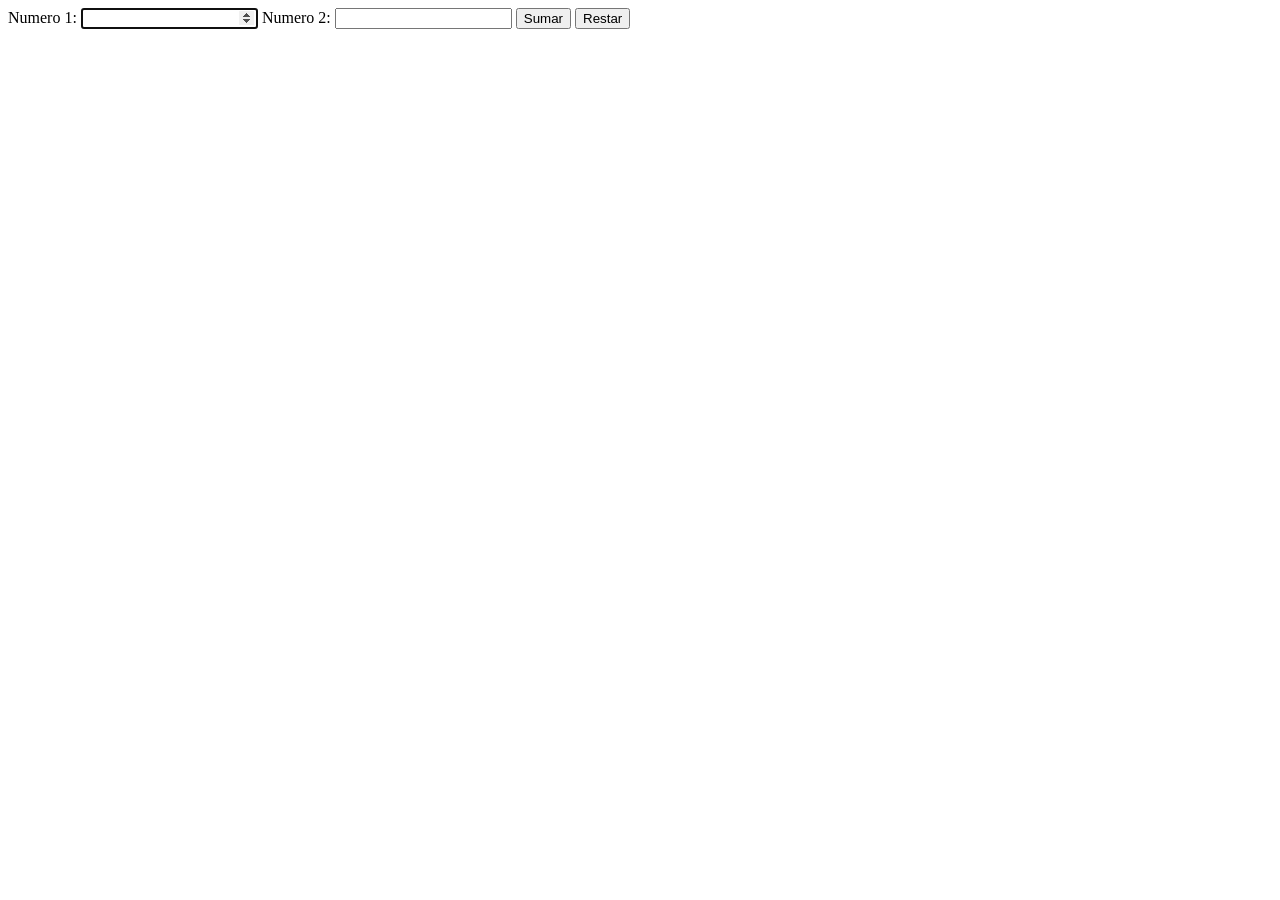
<file: calculadora-suma-resta/index.html>
<!DOCTYPE html>
<html lang="es">
<head>
    <meta charset="UTF-8">
    <meta name="viewport" content="width=device-width, initial-scale=1.0">
    <title>calculadora</title>
    <script src="app.js" defer></script>
</head>
<body>
    <label for="number-1">Numero 1:</label>
    <input id="number-1" name="number-1" type="number" required/>

    <label for="number-2">Numero 2:</label>
    <input id="number-2" name="number-2" type="number" required/>

    <button id="btn-add" type="button">Sumar</button>
    <button id="btn-rest" type="button">Restar</button>

    <span id="result"></span>
</body>
</html>
</file>
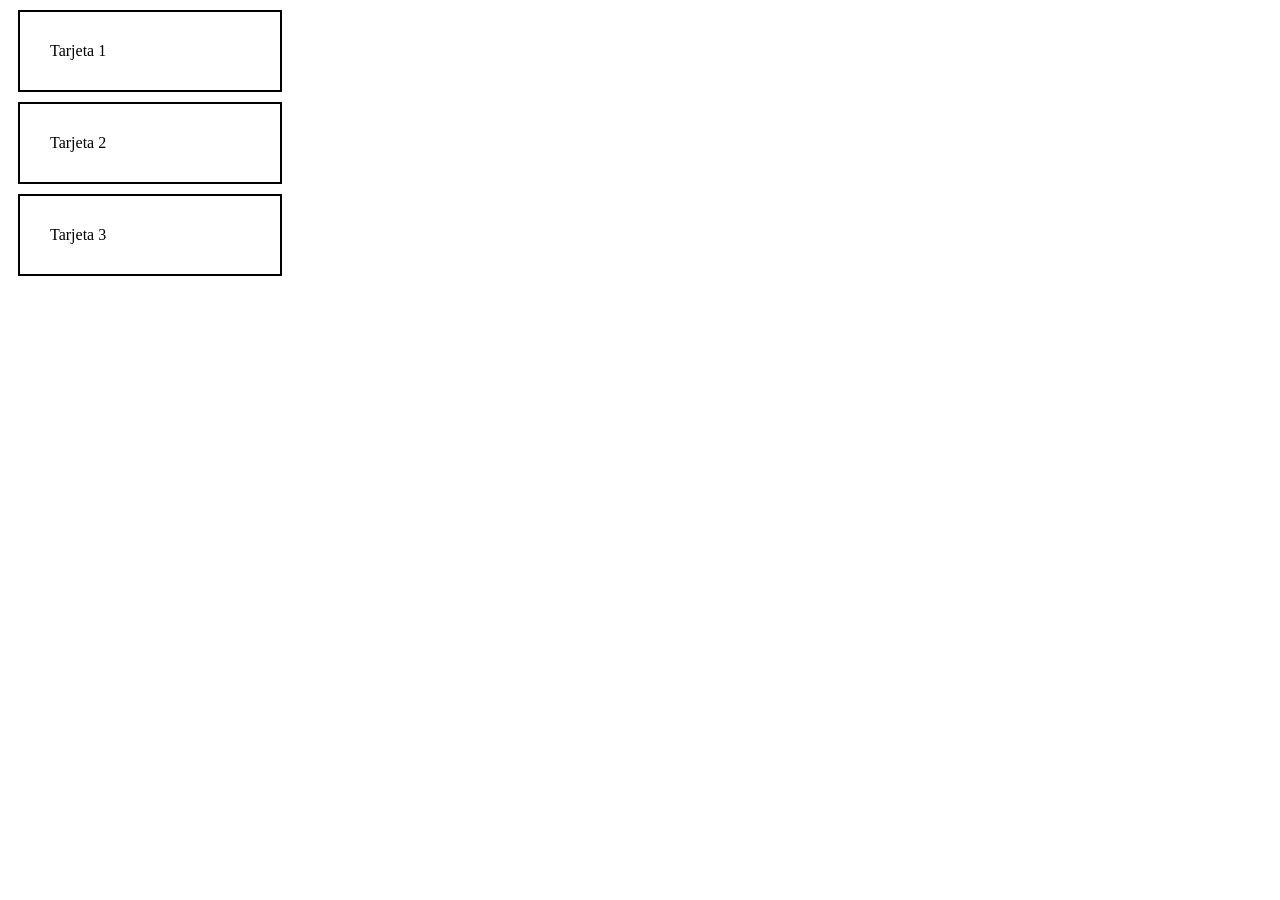
<file: cambiar-clase-con-click/index.html>
<!DOCTYPE html>
<html lang="es">

<head>
    <meta charset="UTF-8">
    <meta name="viewport" content="width=device-width, initial-scale=1.0">
    <title>Cambiar clase con click</title>
    <link rel="stylesheet" href="styles.css" />
    <script src="app.js" defer></script>
</head>
<body>
    <div class="tarjeta">Tarjeta 1</div>
    <div class="tarjeta">Tarjeta 2</div>
    <div class="tarjeta">Tarjeta 3</div>
</body>
</html>
</file>
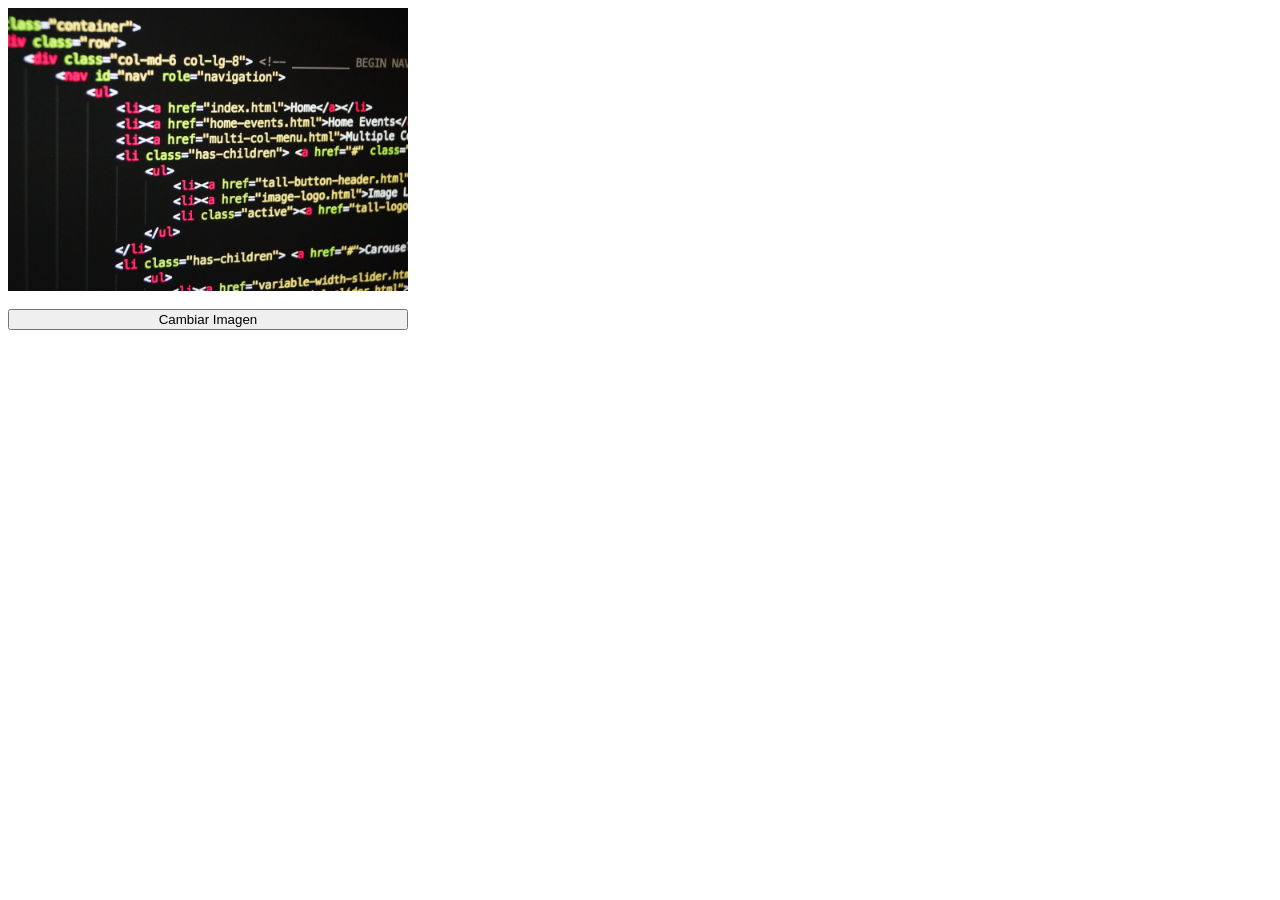
<file: cambiar-imagen-con-boton/index.html>
<!DOCTYPE html>
<html lang="en">
<head>
    <meta charset="UTF-8">
    <meta name="viewport" content="width=device-width, initial-scale=1.0">
    <title>Cambiar imagen con boton</title>
    <link rel="stylesheet" href="styles.css"/>
    <script src="app.js" defer></script>
</head>
<body>
    <div class="img-btn-container" id="img-btn-container">
        <img src="Imagenes/Diseño sin título.png" alt="" id="img-container">
        <button id="change-image-btn" type="button">Cambiar Imagen</button>
    </div>
</body>
</html>
</file>
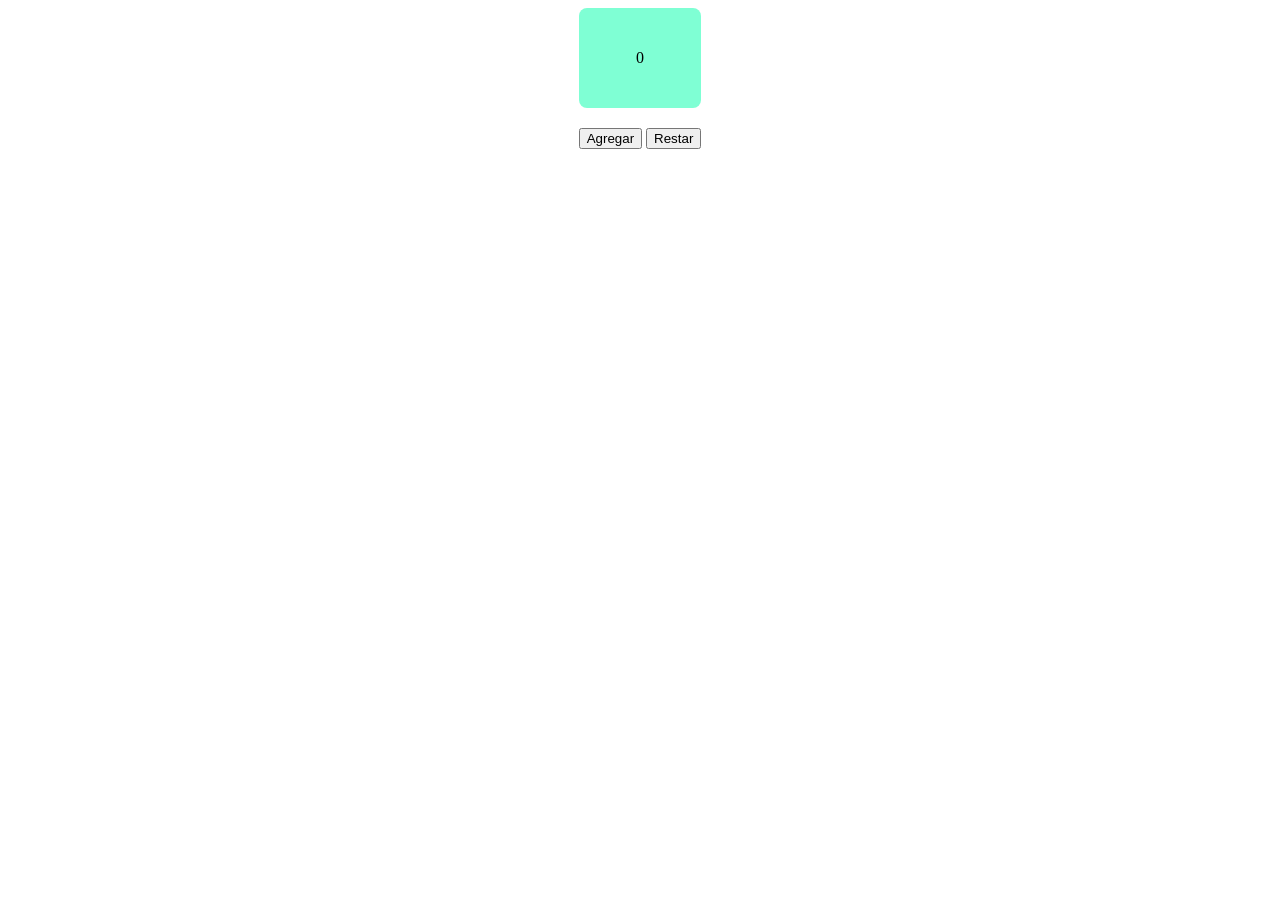
<file: contador/index.HTML>
<!DOCTYPE html>
<html lang="es">
<head>
    <meta charset="UTF-8">
    <meta name="viewport" content="width=device-width, initial-scale=1.0">
    <title>formulario</title>
    <link rel="stylesheet" href="styles.css">
    <script src="app.js" defer></script>
</head>
<body>
    <main>
        <span id="contador"></span>
        <div>
            <Button id="add-number">Agregar</Button>
            <button id="rest-number">Restar</button>
        </div>
    </main>
</body>
</html>
</file>
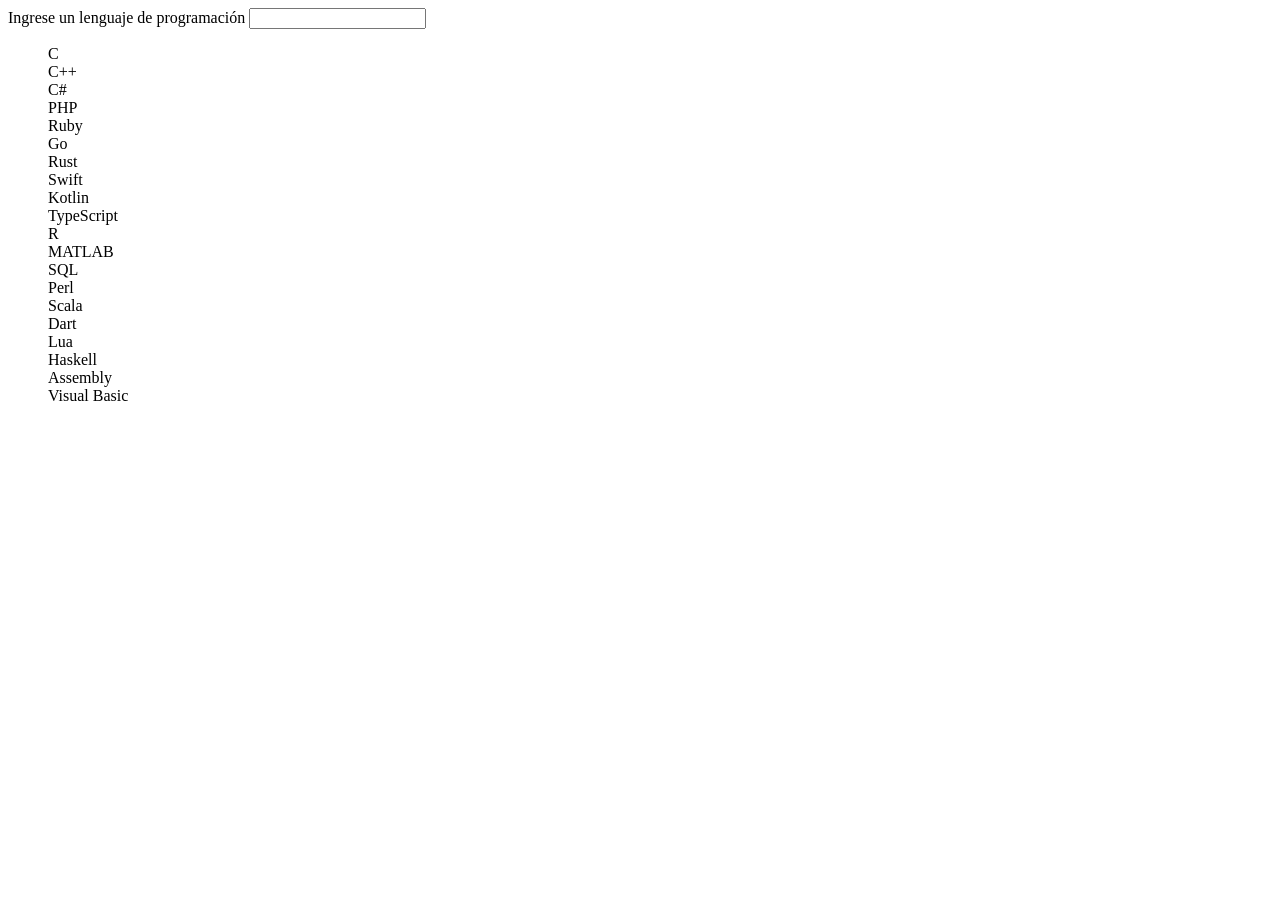
<file: filtrar-lista-mientras-se-escribe/index.html>
<!DOCTYPE html>
<html lang="es">
<head>
    <meta charset="UTF-8">
    <meta name="viewport" content="width=device-width, initial-scale=1.0">
    <title>FIltro de busqueda</title>
    <script src="app.js" defer></script>
</head>
<body>
    <!--9. Filtrar lista mientras se escribe — Crea un input de búsqueda que oculte los elementos de una lista
    ul cuyo texto no coincida con lo escrito.-->
    <label for="searcher">Ingrese un lenguaje de programación</label>
    <input type="text" name="searcher" id="searcher"/>
    <ul id="list">
        <li>C</li>
        <li>C++</li>
        <li>C#</li>
        <li>PHP</li>
        <li>Ruby</li>
        <li>Go</li>
        <li>Rust</li>
        <li>Swift</li>
        <li>Kotlin</li>
        <li>TypeScript</li>
        <li>R</li>
        <li>MATLAB</li>
        <li>SQL</li>
        <li>Perl</li>
        <li>Scala</li>
        <li>Dart</li>
        <li>Lua</li>
        <li>Haskell</li>
        <li>Assembly</li>
        <li>Visual Basic</li>
    </ul>
</body>
</html>
</file>
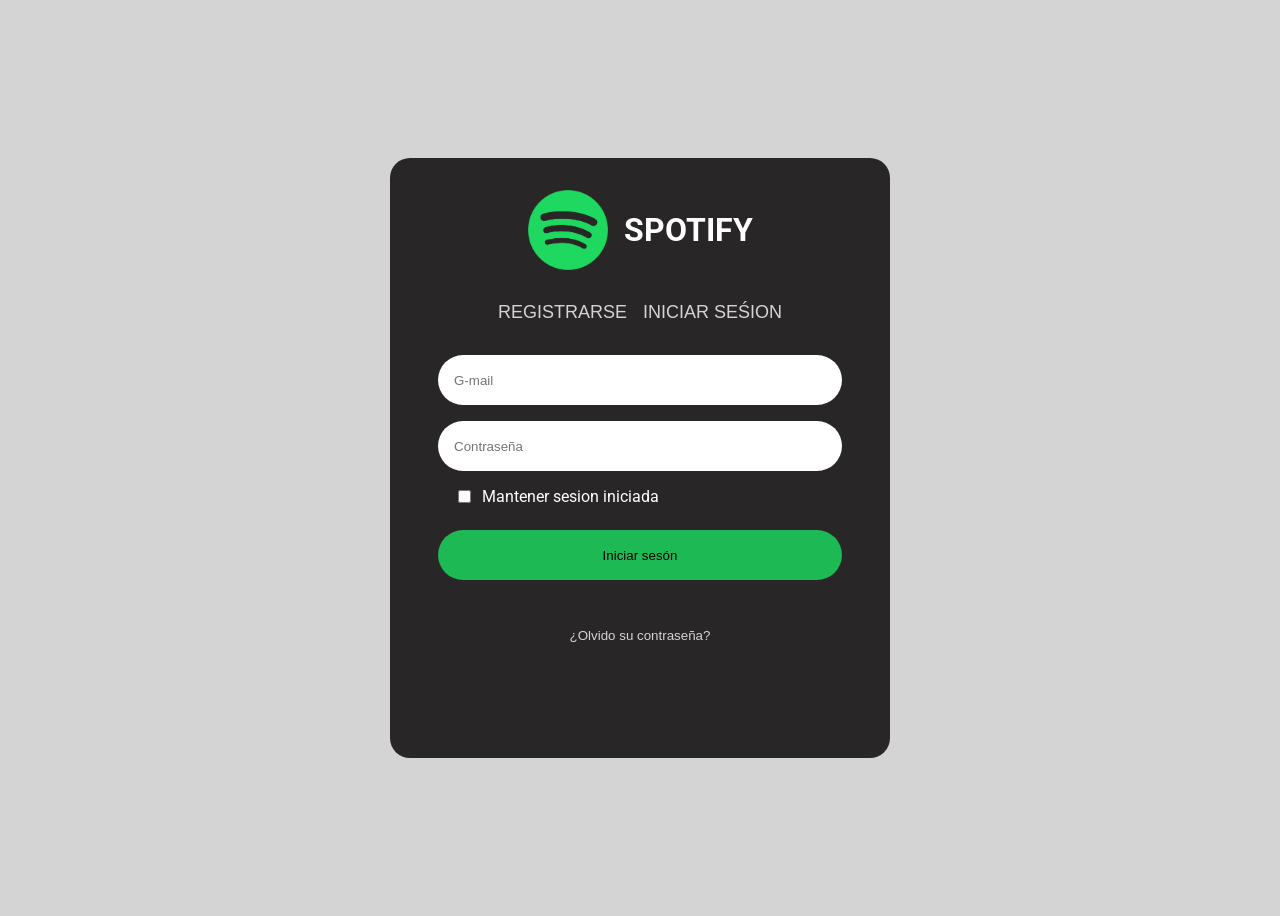
<file: fomulario-usuario-contraseña-con-validacion/index.html>
<!DOCTYPE html>
<html lang="es">
<head>
	<meta charset="UTF-8">
	<meta name="viewport" content="width=device-width, initial-scale=1.0">
	<title>Document</title>
    <link rel="stylesheet" href="styles.css"/>
    <script src="app.js" defer></script>
    <link rel="preconnect" href="https://fonts.googleapis.com">
    <link rel="preconnect" href="https://fonts.gstatic.com" crossorigin>
    <link href="https://fonts.googleapis.com/css2?family=Montserrat:ital,wght@0,100..900;1,100..900&family=Roboto:ital,wght@0,100..900;1,100..900&display=swap" rel="stylesheet">
</head>
<body>
	<div id="general">
        <div id=spotify>
            <img src="img/Spotify-Logo-Transparent-File.webp" alt="Logo spotify">
            <h1>SPOTIFY</h1>
        </div>
        <div id="seleccion">
            <button id="registrarse">REGISTRARSE</button>
            <button id="iniciar_sesion">INICIAR SEŚION</button>
        </div>
        <form id="sesion">
            <input
                type="text"
                placeholder="G-mail"
                id="gmail"
             />
            <input type="password" placeholder="Contraseña" id="contrasena" />
            <div id="mantener">
                <input type="checkbox" />
                <p>Mantener sesion iniciada</p>
            </div>
            <button id="iniciar" type="submit">Iniciar sesón</button>
            <button id="olvidar" type="button">¿Olvido su contraseña?</button>
            
        </form>
        <div id="sesion-iniciada-msg">
                <p>SESION INICIADA</p>
        </div>
    </div>
</body>
</html>
</file>
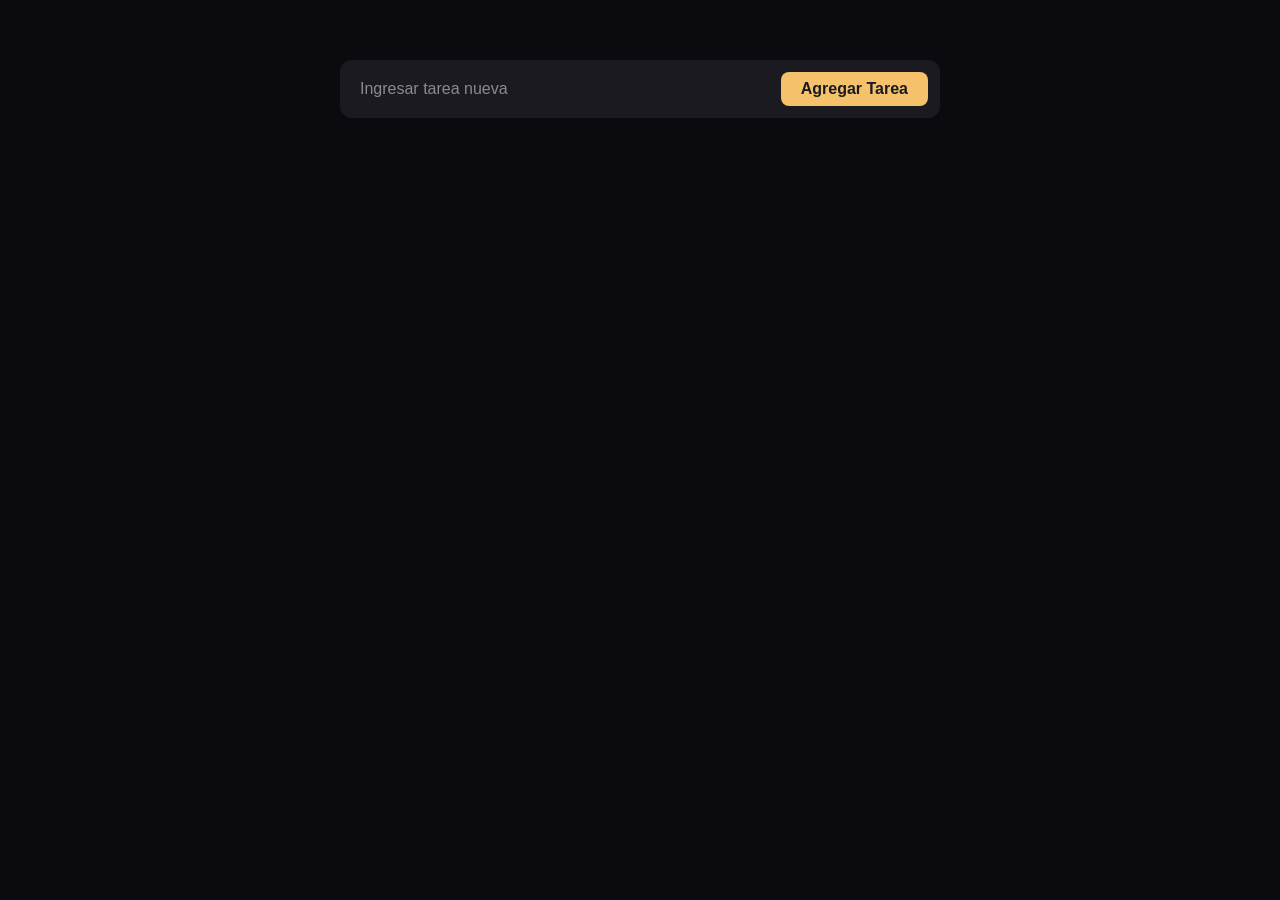
<file: lista-de-tareas-simple/index.html>
<!DOCTYPE html>
<html lang="en">
<head>
    <meta charset="UTF-8">
    <meta name="viewport" content="width=device-width, initial-scale=1.0">
    <title>Document</title>
    <link rel="stylesheet" href="styles.css"/>
    <script src="app.js" defer></script>
</head>
<body>
    <ul id="task-list"></ul>

    <div class="add-task-container">
        <input type="text" name="task-adder" id="task-adder" placeholder="Ingresar tarea nueva"/>
        <button type="button" id="add-task-btn">Agregar Tarea</button>
    </div>
</body>
</html>
</file>
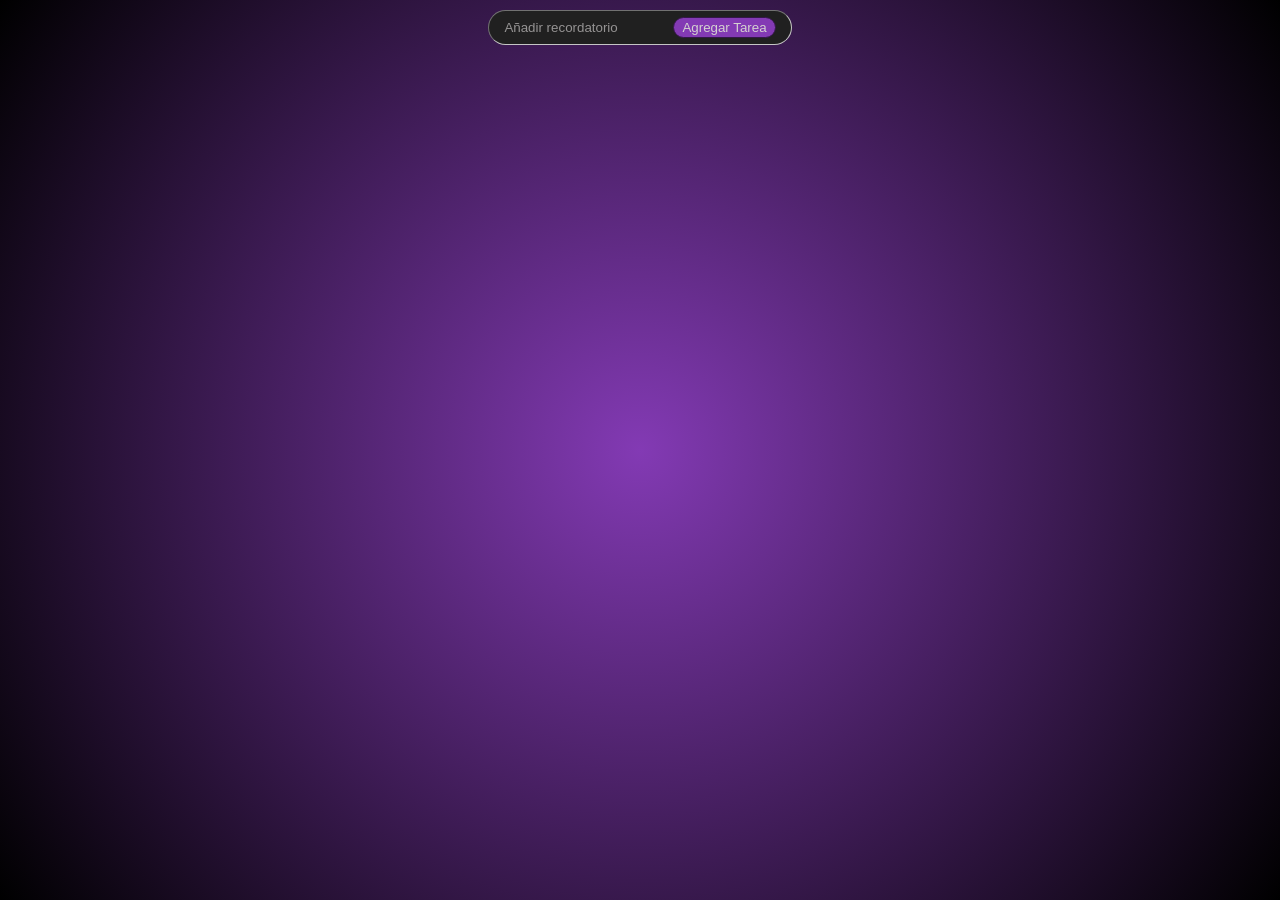
<file: lista-tares-con-completar-eliminar/index.html>
<!DOCTYPE html>
<html lang="es">
<head>
    <meta charset="UTF-8">
    <meta name="viewport" content="width=device-width, initial-scale=1.0">
    <title>Lista de tares con completar eliminar</title>
    <link rel="stylesheet" href="style.css"/>
    <script src="app.js" defer></script>
</head>
<body>
    <div id="task-creater">
        <input type="text" id="input-task" name="input-task" placeholder="Añadir recordatorio"/>
        <button type="button" id="add-task-btn">Agregar Tarea</button>
    </div>
    <ul id="task-list"></ul>
</body>
</html>
</file>
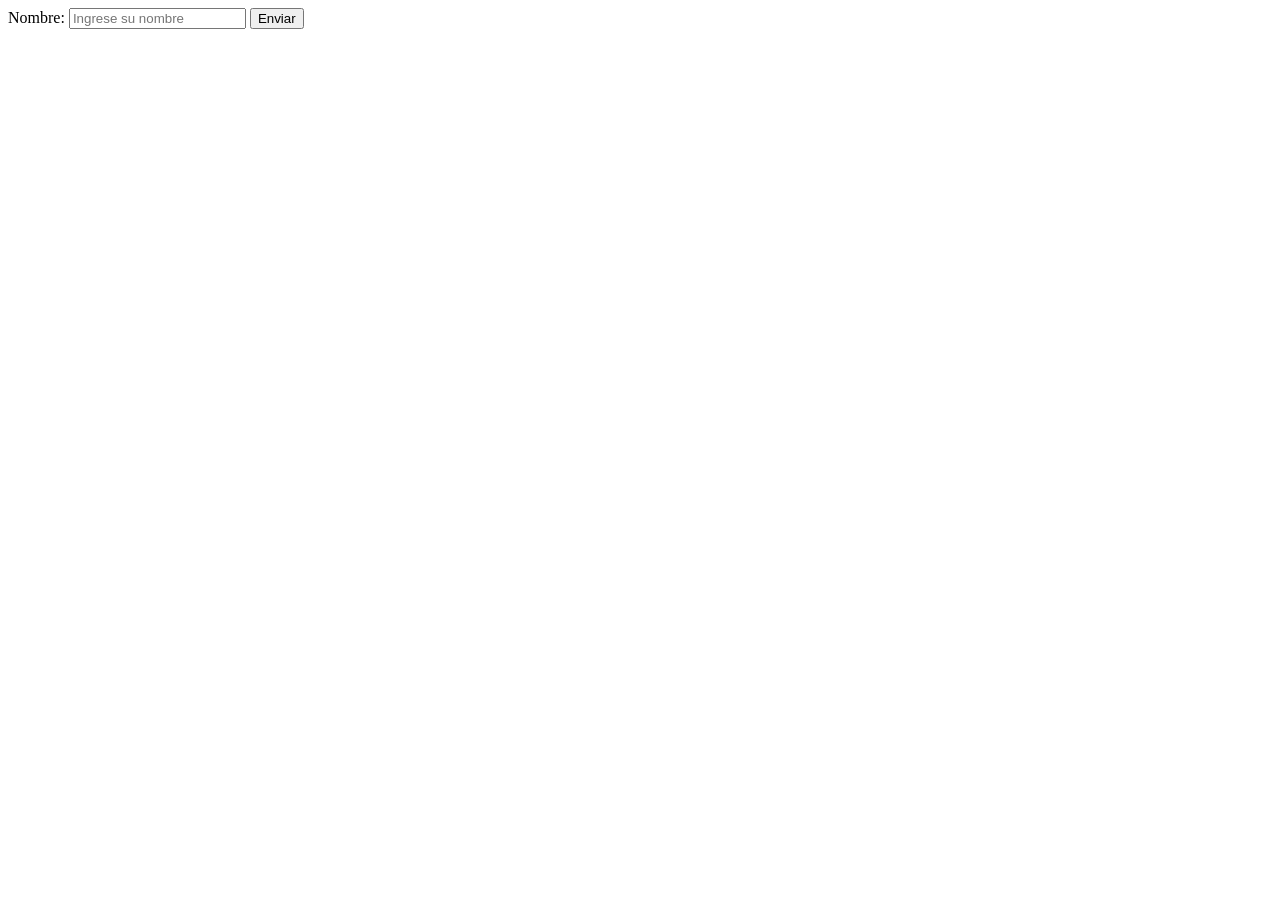
<file: validar-formulario/index.html>
<!DOCTYPE html>
<html lang="es">
<head>
    <meta charset="UTF-8">
    <meta name="viewport" content="width=device-width, initial-scale=1.0">
    <title>Validar Formulario</title>
    <script src="app.js" defer></script>
</head>
<body>
     <form id="form" action="#">
        <label for="name">Nombre:</label>
        <input id="name" name="name" placeholder="Ingrese su nombre" type="text"/>
        <button id="submit-btn" type="submit">Enviar</button>
        <span id="error-msg"></span>
     </form>
</body>
</html>
</file>
<file: cambiar-clase-con-click/styles.css>
.tarjeta {
    width: 200px;
    padding: 30px;
    margin: 10px;
    border: 2px solid black;
    background-color: white;
    cursor: pointer;
}

.seleccionada {
    border: 2px solid blue;
    background-color: lightblue;
}
</file>
<file: cambiar-imagen-con-boton/styles.css>
.img-btn-container{
    display: flex;
    flex-direction: column;
    gap: 18px;
}

#img-btn-container{
    width: 400px;
    height: 400px;
    object-fit: contain;
}
</file>
<file: contador/styles.css>
body{
    display: flex;
    flex-direction: column;
    align-items: center;
}

#contador{
    display: flex;
    align-items: center;
    justify-content: center;
    height: 100px;
    width: 100%;
    margin-bottom: 20px;
    background-color: aquamarine;
    border-radius: 8px;
}
</file>
<file: fomulario-usuario-contraseña-con-validacion/styles.css>
body{
    min-height: 100vh;
    background-color: rgb(212, 212, 212);
    display: flex;
    justify-content: center; /* recordatorio: centra en el eje X */
    align-items: center;  
    font-family: "Roboto", system-ui, sans-serif;
}

h1{
    text-align: center;
}
#general{
    width: 500px;
    height: 600px;
    display: flex;
    flex-direction: column;
    background-color: #282626;
    color: rgb(255, 255, 255);
    border-radius: 20px;
    text-align: center;
    position: fixed;
    box-shadow: unset
}

#spotify{
    display: flex;
    gap: 1rem;
    align-items: center;
    justify-content: center;
    padding: 2rem;
}

#spotify img{
    width: 80px;
}

#seleccion{
    display: flex;
    justify-content: space-between;
    align-items: center;
    margin: 0 auto;
    gap: 1rem;
}

#registrarse, #iniciar_sesion{
    margin: 0;
    background: none;
    border: none;
    padding: 0;
    cursor: pointer;
    color: rgb(212, 212, 212);
    font-size: large;
    position: relative; 
    transition: color 0.3s ease;
}

#registrarse:after {
  content: "";
  position: absolute;
  left: 0;
  bottom: 0;
  width: 100%;
  height: 2px;
  background-color: #1DB954;
  transform: scaleX(0);  
  transform-origin: left;
  transition: transform 0.3s ease;
}

#iniciar_sesion:after{
    content: "";
    position: absolute;
    left: 0;
    bottom: 0;
    width: 100%;
    height: 2px;
    background-color: #1DB954;
    transform: scaleX(0);          
    transform-origin: left;
    transition: transform 0.3s ease;
}

#registrarse:hover {
  color: #1DB954;
}

#iniciar_sesion:hover {
  color: #1DB954;
}

#registrarse:hover::after {
  transform: scaleX(1);      
}

#iniciar_sesion:hover::after {
  transform: scaleX(1);             
}
#sesion{
    margin: 2rem 3rem;
    display: flex;
    flex-direction: column;
    gap: 1rem;
}

#gmail, #contrasena{
    border-radius: 25px;
    border: none;
    height: 50px;
    padding: 0 1rem;
}

#gmail {
    transition: box-shadow 0.3s ease;
}

#mantener{
    display: flex;
    gap: 0.5rem;
    padding: 0 1rem;
    
}

#mantener p{
    margin: 0;
}

#iniciar{
    border-radius: 25px;
    border: none;
    height: 50px;
    padding: 0 1rem;
    margin: 0.5rem 0 0 0;
    background-color: #1DB954;
    cursor: pointer;
}

#olvidar{
    margin: 2rem 0 0 0;
    background: none;
    border: none;
    padding: 0;
    cursor: pointer;
    color: rgb(212, 212, 212);
}

#sesion-iniciada-msg{
    display: none;
    position: absolute;
    top: 220px;
    left: 150px;
    width: 200px;
    background-color: azure;
    color: #282626;
    border: solid;
    border-radius: 20px;

}

#sesion-iniciada-msg p{
    font-weight: 600;
    font-size: 20px;
}
</file>
<file: lista-de-tareas-simple/styles.css>
* {
    box-sizing: border-box;
    margin: 0;
}

body {
    min-height: 100vh;
    display: flex;
    flex-direction: column;
    align-items: center;
    gap: 20px;
    padding: 40px 20px;
    background-color: #0b0b0f;
    font-family: system-ui, -apple-system, "Segoe UI", sans-serif;
}

#task-list,
.add-task-container {
    width: 100%;
    max-width: 600px;
}

#task-list {
    list-style: none;
    padding: 0; 
    display: flex;
    flex-direction: column;
    gap: 10px;
}

#task-list li {
    font-weight: 600;
    font-size: 1.25rem;
    color: #f5f5f5;
    background-color: #2a2a33;
    border-left: 4px solid #f5c26b;
    border-radius: 10px;
    padding: 0.75rem 1rem;
    overflow-wrap: anywhere; 
}

.add-task-container {
    display: flex;
    gap: 10px;
    background-color: #1a1a20;
    border: 2px solid transparent;
    border-radius: 12px;
    padding: 10px;
    transition: border-color 0.2s;
}


.add-task-container:focus-within {
    border-color: #f5c26b;
}

#task-adder {
    flex: 1; 
    min-width: 0;
    border: none;
    outline: none;
    background-color: transparent;
    color: #f5f5f5;
    font-size: 1rem;
    padding: 0.5rem;
}

#task-adder::placeholder {
    color: #8a8a94;
}

#add-task-btn {
    border: none;
    border-radius: 8px;
    background-color: #f5c26b;
    color: #1a1a20;
    font-weight: 700;
    font-size: 1rem;
    padding: 0.5rem 1.25rem;
    cursor: pointer;
    transition: background-color 0.2s, transform 0.1s;
}

#add-task-btn:hover {
    background-color: #ffd58a;
}

#add-task-btn:active {
    transform: scale(0.97);
}
</file>
<file: lista-tares-con-completar-eliminar/style.css>
/*GENERAL*/
*{
    box-sizing: border-box;
    margin: 0;
    padding: 0;
}

/*body*/
body{
    padding: 10px;
    height: 100vh;
    background: #833AB4;
    background: radial-gradient(circle, rgba(131, 58, 180, 1) 0%, rgba(0, 0, 0, 1) 100%);
    background-repeat: no-repeat;
    display: flex;
    flex-direction: column;
    gap: 10px;
    align-items: center;
    
}

/*CREADOR DE TAREAS*/
#task-creater{
    display: flex;
    align-items: center;
    height: 35px;
    background-color: rgb(32, 32, 32);
    padding: 15px;
    border-width: 1px;
    border-color: #c5c5c5;
    border-style:inset;
    border-radius: 20px; 
}

#input-task{
    background-color: transparent;
    color: #c5c5c5;
    border: 0 none;
}

#input-task::placeholder{
    color: rgb(149, 147, 147);
}

#input-task:focus{
    outline: none;
}

#add-task-btn{
    padding: 2px 8px;
    color: #d5d1d1;
    background-color: #833AB4;
    border: solid;
    border-width: 1px;
    border-color: rgb(52, 23, 72);
    border-radius: 20px;
    cursor: pointer;
}


/*LISTA DE TAREAS*/
#task-list{
    display: flex;
    flex-direction: column;
    gap: 10px;
    width: 100%;
}

#task-list li{
    min-height: 30px;
    border-radius: 20px;
    padding: 20px;
    background-color: rgb(25, 25, 25);
    display: flex;
    justify-content: space-between;
    gap: 18px;
    align-items: center;
    box-shadow: 5px 5px 15px rgba(0, 0, 0, 0.3);
    transition: transform 0.5s ease, box-shadow 0.5s ease;
}

#task-list li:hover{
    transform: scale(1.03) translateY(-4px);
    box-shadow: 0 12px 24px rgba(0,0,0,5);
}


.completar-btn{
    width: 15px;
    height: 15px;
    background-color: transparent;
    border: solid grey 2px;
    border-radius: 20px;
    cursor: pointer;
    transition: background-color 0.3s ease;
}

.btn-completed{
    width: 15px;
    height: 15px;
    background-color: #833AB4;
    border: solid grey 2px;
    border-radius: 20px;
    cursor: pointer;
    transition: background-color 0.3s ease;
}

.task-text{
    transition: all;
    color: aliceblue;
}

.task-text-completed{
    transition: all;
    color: aliceblue;
    text-decoration: line-through;
}

.delete-btn{
    background-color: transparent;
    border: none;
    color: #c5c5c5;
    font-weight: 600;
    font-size: 13px;
    cursor: pointer;

}
</file>
